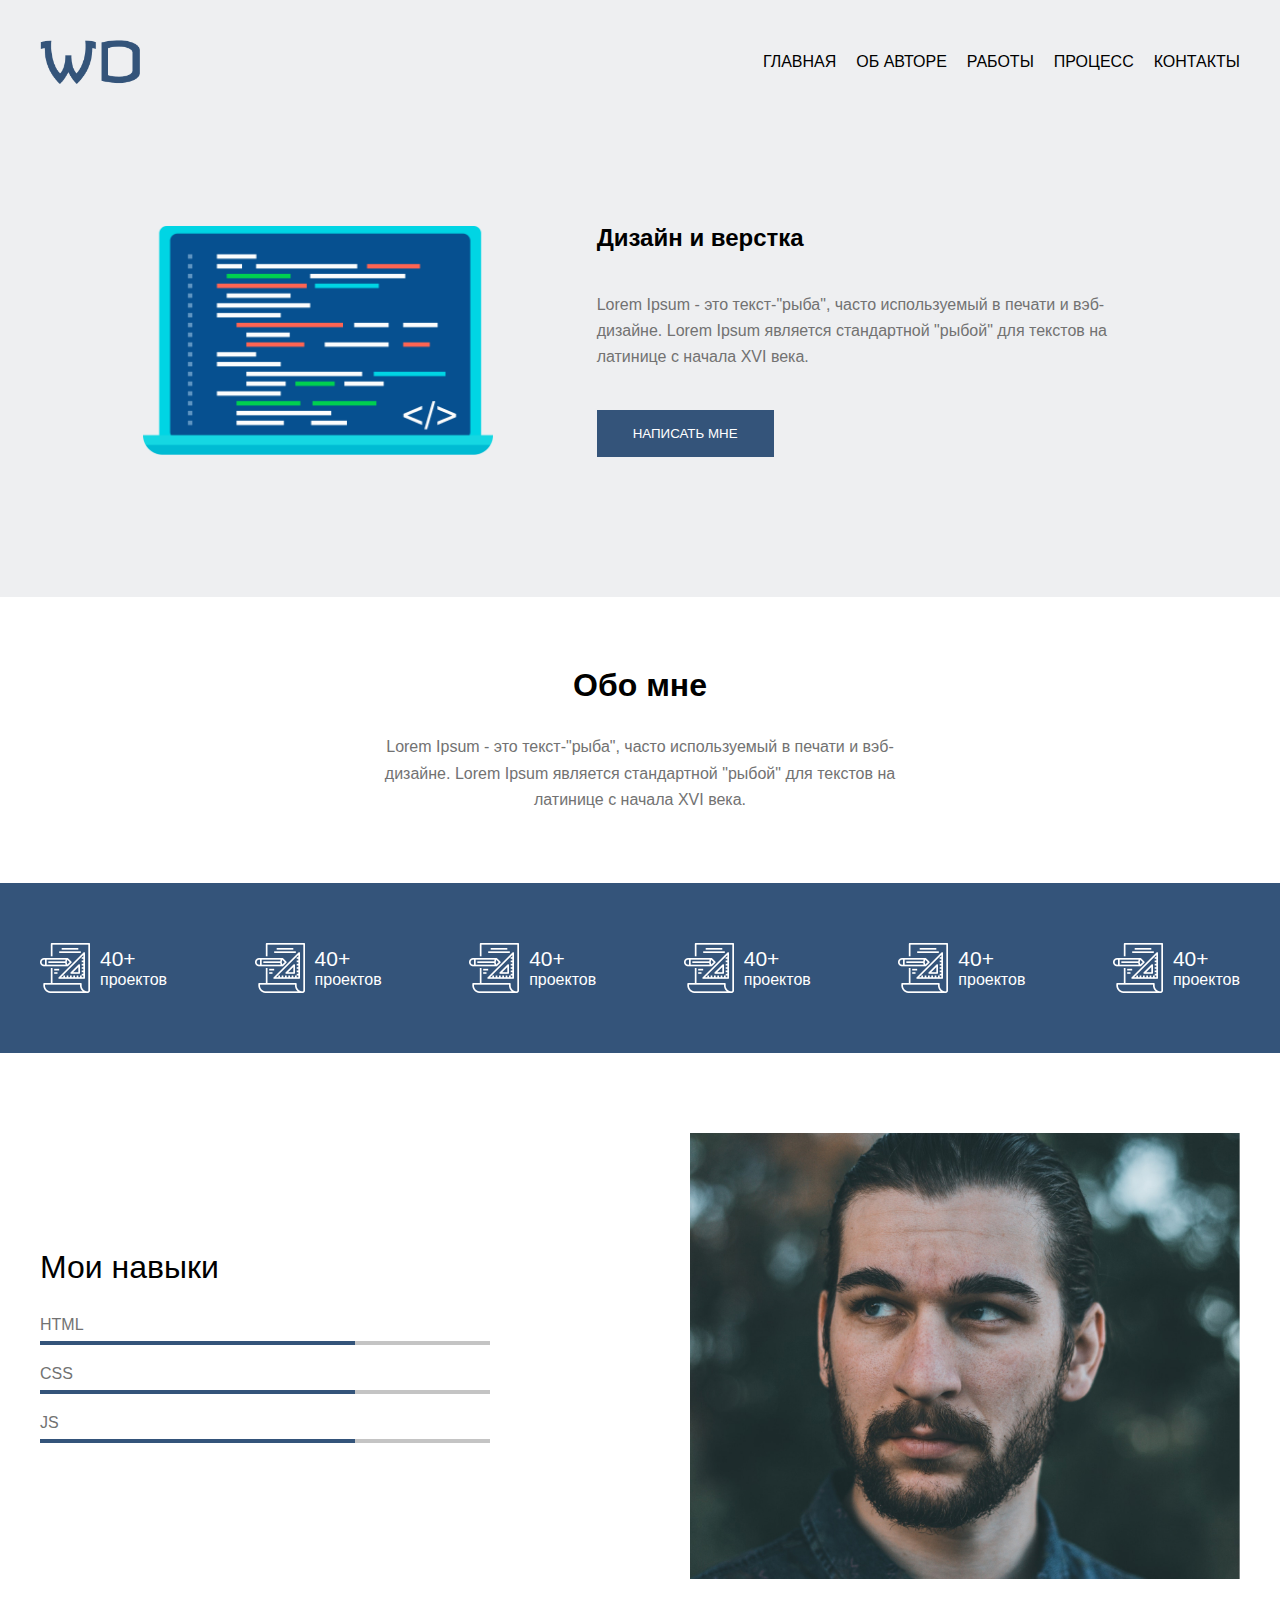
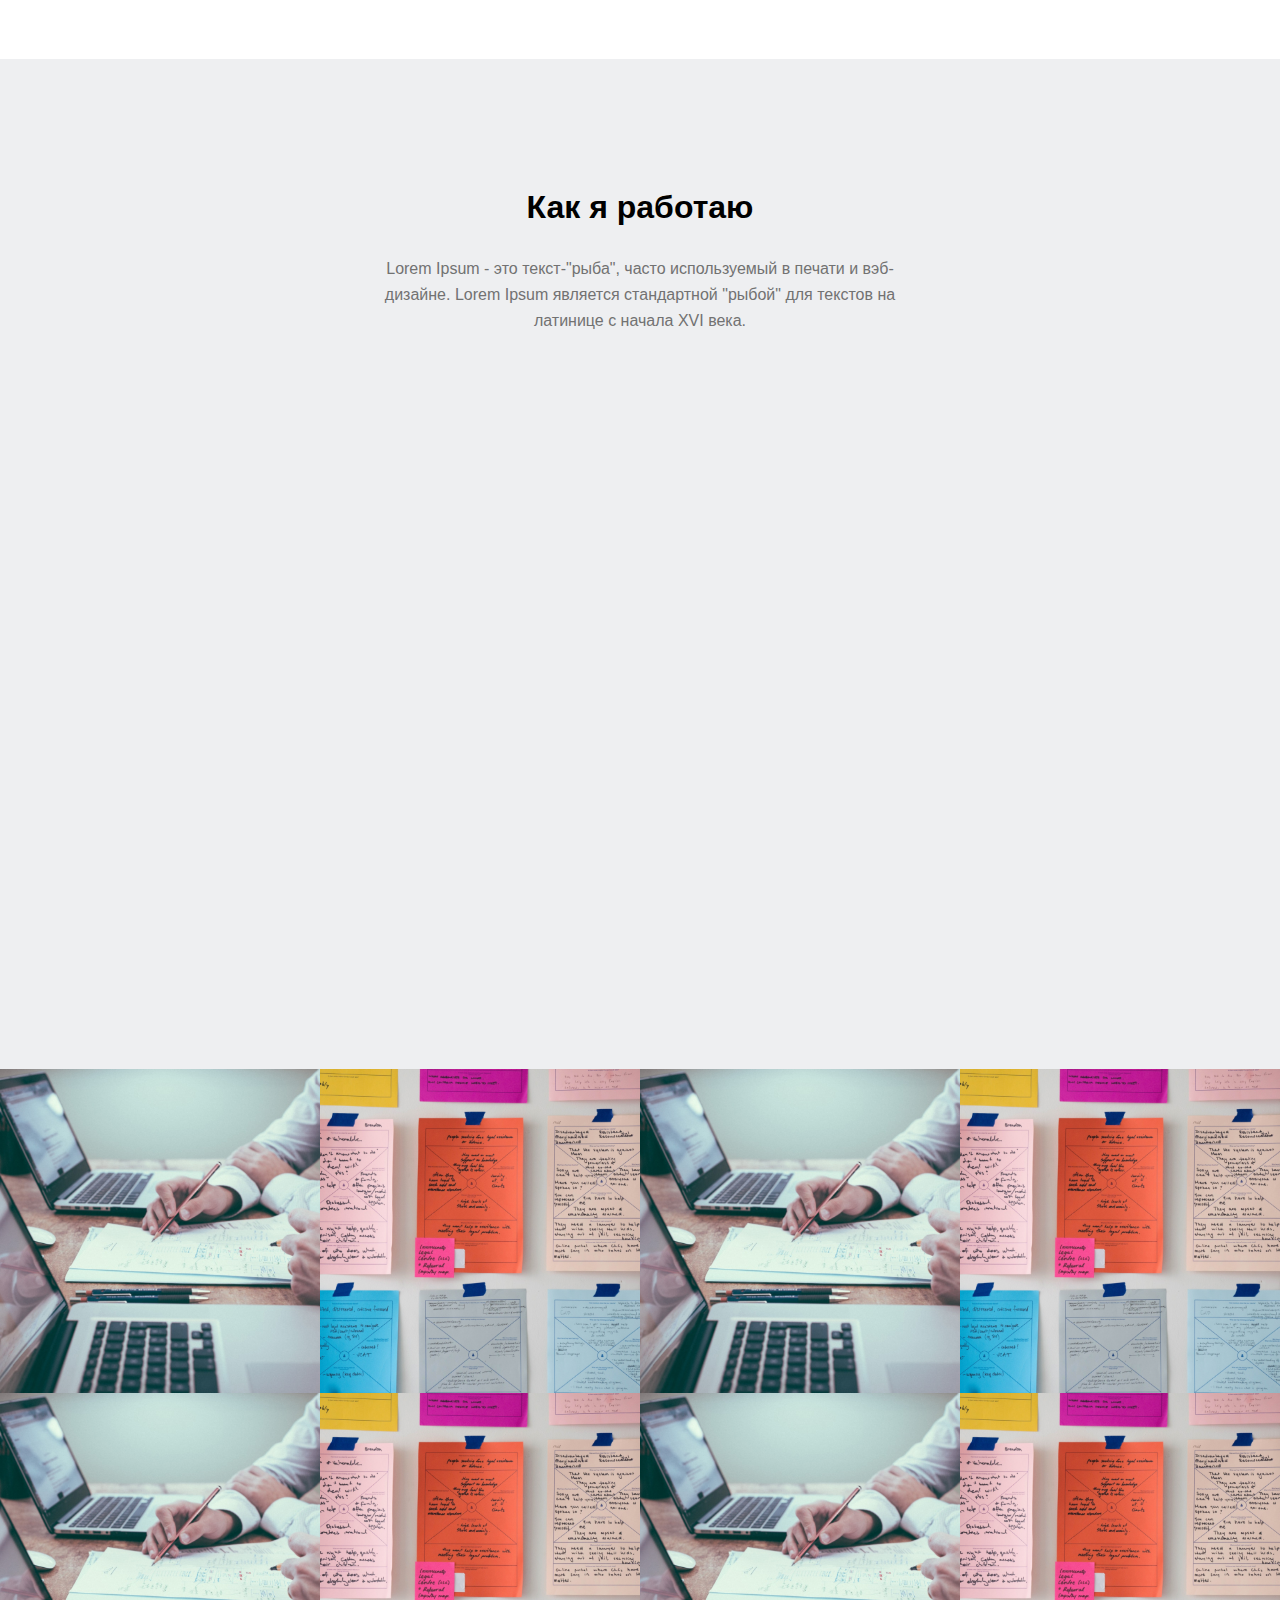
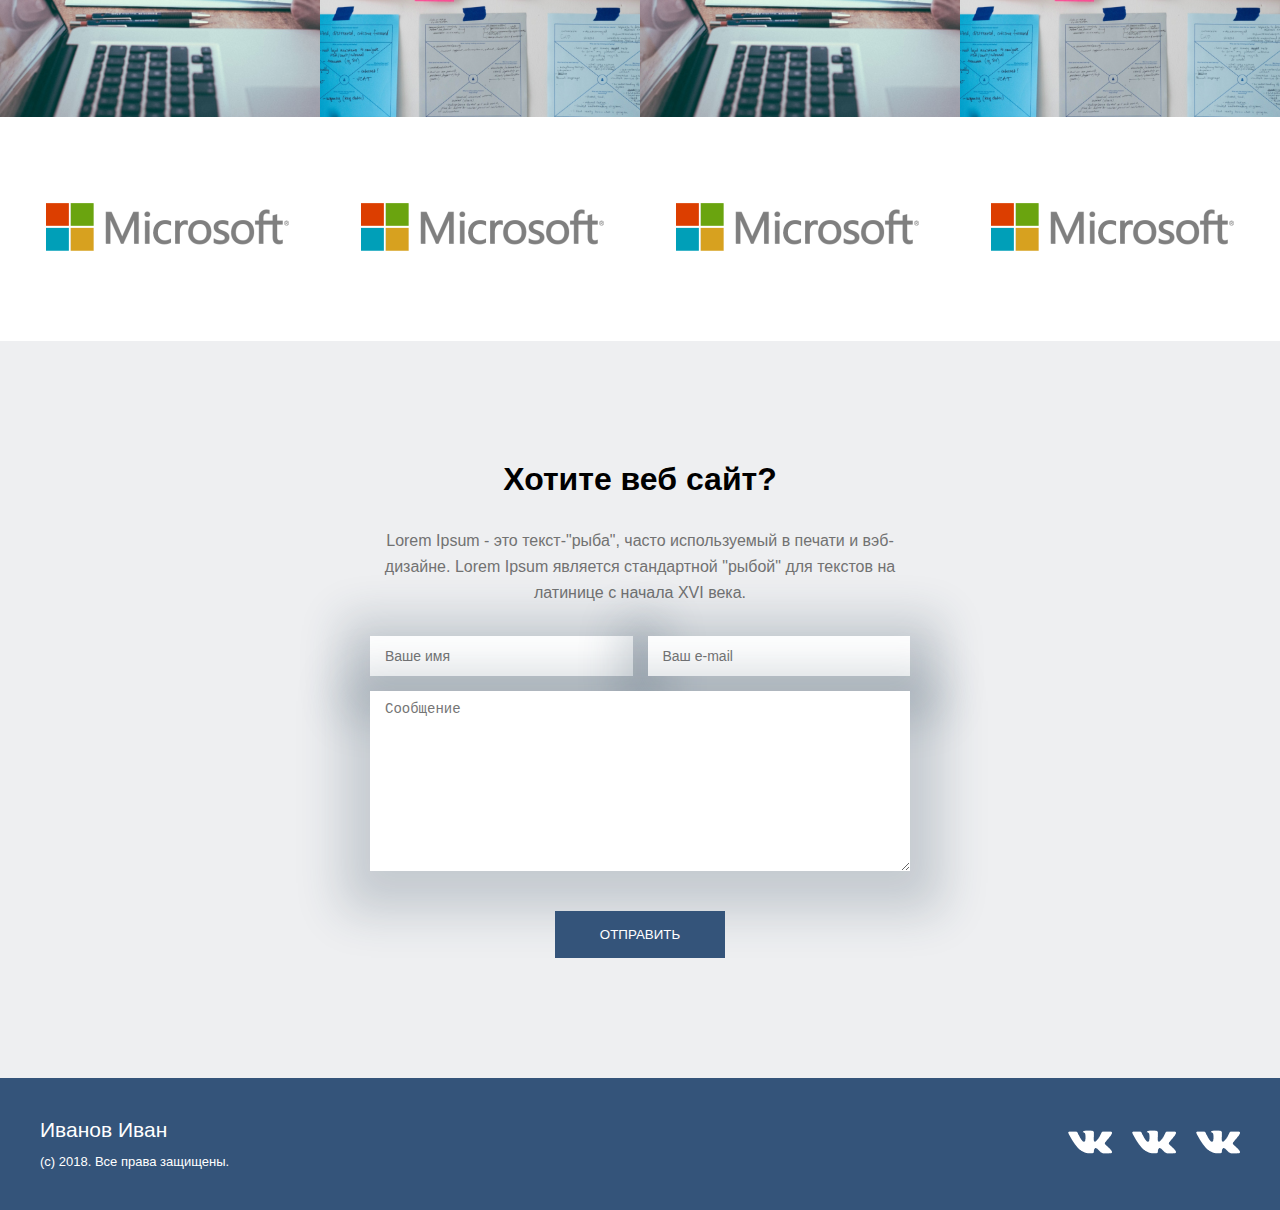
<file: index.html>
<!DOCTYPE html>
<html lang="en">
<head>
    <meta charset="UTF-8">
    <meta http-equiv="X-UA-Compatible" content="IE=edge">
    <meta name="viewport" content="width=device-width, initial-scale=1.0">
    <link rel="stylesheet" href="css/loh.css">
    <link rel="stylesheet" href="css/media.css">
    <title>Document</title>
</head>
<body>
    <header class="header">
        <div class="bg-gray">
            <div class="container">
                <nav class="navbar">
                    <img src="img/logo.png" alt="logo">
                    <ul class="navbar-menu">
                        <li><a href="#"></a>ГЛАВНАЯ</li>
                        <li><a href="#"></a>ОБ АВТОРЕ</li>
                        <li><a href="#"></a>РАБОТЫ</li>
                        <li><a href="#"></a>ПРОЦЕСС</li>
                        <li><a href="#"></a>КОНТАКТЫ</li>
                    </ul>
                </nav>


            <main class="main">
                <img src="img/main-bg.png" alt="">
                <div class="main-text">
                    <h2>Дизайн и верстка</h2>
                    <P>Lorem Ipsum - это текст-"рыба", часто используемый в печати и вэб-дизайне. Lorem Ipsum является стандартной "рыбой" для текстов на латинице с начала XVI века.</P>
                    <button class="btn">НАПИСАТЬ МНЕ</button>
                </div>
            </main>    
            </div>
        </div>
    </header>

    <section>
        <div class="container">
           <div class="text-block">
            <h2 class="text-block_title">
                Обо мне
            </h2>
            <p class="text-block_subtitle">
                Lorem Ipsum - это текст-"рыба", часто используемый в печати и вэб-дизайне. Lorem Ipsum является стандартной "рыбой" для текстов на латинице с начала XVI века.
            </p>
           </div>
        </div>
    </section>

    <section>
        <div class="bg-blue">
            <div class="container">
                <div class="projects">
                    <div class="projects-item">
                        <img src="img/project.png" alt="project">
                        <div class="projects-text">
                            <span>40+</span>
                            <p>проектов</p>
                        </div>
                    </div>
                    <div class="projects-item">
                        <img src="img/project.png" alt="project">
                        <div class="projects-text">
                            <span>40+</span>
                            <p>проектов</p>
                        </div>
                    </div>
                    <div class="projects-item">
                        <img src="img/project.png" alt="project">
                        <div class="projects-text">
                            <span>40+</span>
                            <p>проектов</p>
                        </div>
                    </div>
                    <div class="projects-item">
                        <img src="img/project.png" alt="project">
                        <div class="projects-text">
                            <span>40+</span>
                            <p>проектов</p>
                        </div>
                    </div>
                    <div class="projects-item">
                        <img src="img/project.png" alt="project">
                        <div class="projects-text">
                            <span>40+</span>
                            <p>проектов</p>
                        </div>
                    </div>
                    <div class="projects-item">
                        <img src="img/project.png" alt="project">
                        <div class="projects-text">
                            <span>40+</span>
                            <p>проектов</p>
                        </div>
                    </div>
                </div>
            </div>
        </div>
    </section>

    <section>
        <div class="container">
            <div class="skills">
                <div class="skills-item">
                    <h2>Мои навыки</h2>
                    <div class="skills-progress">
                        <div class="skills-progress_item">
                            <label for="">HTML</label>
                            <progress max="100" value="70"></progress>
                        </div>

                        <div class="skills-progress_item">
                            <label for="">CSS</label>
                            <progress max="100" value="70"></progress>
                        </div>

                        <div class="skills-progress_item">
                            <label for="">JS</label>
                            <progress max="100" value="70"></progress>
                        </div>
                    </div>
                </div>
                <img src="img/skils-bg.jpg" alt="skills-bg">
            </div>
        </div>
    </section>



    
    <section>
        <div class="bg-gray">
            <div class="container">
                <div class="works">
                    <div class="text-block">
                        <h2 class="text-block_title">
                            Как я работаю
                        </h2>
                        <p class="text-block_subtitle">
                            Lorem Ipsum - это текст-"рыба", часто используемый в печати и вэб-дизайне. Lorem Ipsum является стандартной "рыбой" для текстов на латинице с начала XVI века.
                        </p>
                    </div>
                    <iframe width="100%" height="600" src="https://www.youtube.com/embed/_64psC81JF8?si=XLiCdC88Gc3waJpb" title="YouTube video player" frameborder="0" allow="accelerometer; autoplay; clipboard-write; encrypted-media; gyroscope; picture-in-picture; web-share" allowfullscreen></iframe>
                </div>
            </div>
        </div>
    </section>

    <section>
        <div class="images">
            <div class="images-item">
                <img src="img/work-bg-1.jpg" alt="">
            </div>
            <div class="images-item">
                <img src="img/work-bg-2.jpg" alt="">
            </div>
            <div class="images-item">
                <img src="img/work-bg-1.jpg" alt="">
            </div>
            <div class="images-item">
                <img src="img/work-bg-2.jpg" alt="">
            </div>
            <div class="images-item">
                <img src="img/work-bg-1.jpg" alt="">
            </div>
            <div class="images-item">
                <img src="img/work-bg-2.jpg" alt="">
            </div>
            <div class="images-item">
                <img src="img/work-bg-1.jpg" alt="">
            </div>
            <div class="images-item">
                <img src="img/work-bg-2.jpg" alt="">
            </div>
        </div>
    </section>

    <section>
        <div class="container">
            <div class="company">
                <a href="#"><img src="img/company.png" alt=""></a>
                <a href="#"><img src="img/company.png" alt=""></a>
                <a href="#"><img src="img/company.png" alt=""></a>
                <a href="#"><img src="img/company.png" alt=""></a>
            </div>
        </div>
    </section>

    <section>
        <div class="bg-gray">
            <div class="container">
                <div class="form-feedback">
                    <div class="text-block">
                        <div class="text-block_title">
                            <h2 class="text-block_title">
                                Хотите веб сайт?
                            </h2>
                            <p class="text-block_subtitle">
                                Lorem Ipsum - это текст-"рыба", часто используемый в печати и вэб-дизайне. Lorem Ipsum является стандартной "рыбой" для текстов на латинице с начала XVI века. 
                            </p>
                        </div>
                        <form action="index.php" class="form">
                            <div class="form-input">
                                <input type="text" placeholder="Ваше имя">
                                <input type="text" placeholder="Ваш e-mail">
                            </div>
                            <textarea name="" id="" cols="30" rows="10" placeholder="Сообщение"></textarea>
                            <button class="btn">ОТПРАВИТЬ</button>
                        </form>
                    </div>
                </div>
            </div>
        </div>
    </section>

    <footer>
        <div class="bg-blue">
            <div class="container">
                <div class="footer">
                    <div class="footer-text">
                        <p>Иванов Иван</p>
                        <span>(с) 2018. Все права защищены.</span>
                    </div>
                    <div class="footer-social">
                        <a href="#"><img src="img/vk.png" alt=""></a>
                        <a href="#"><img src="img/vk.png" alt=""></a>
                        <a href="#"><img src="img/vk.png" alt=""></a>
                    </div>
                </div>
            </div>
        </div>
    </footer>

    
</body>
</html>
</file>
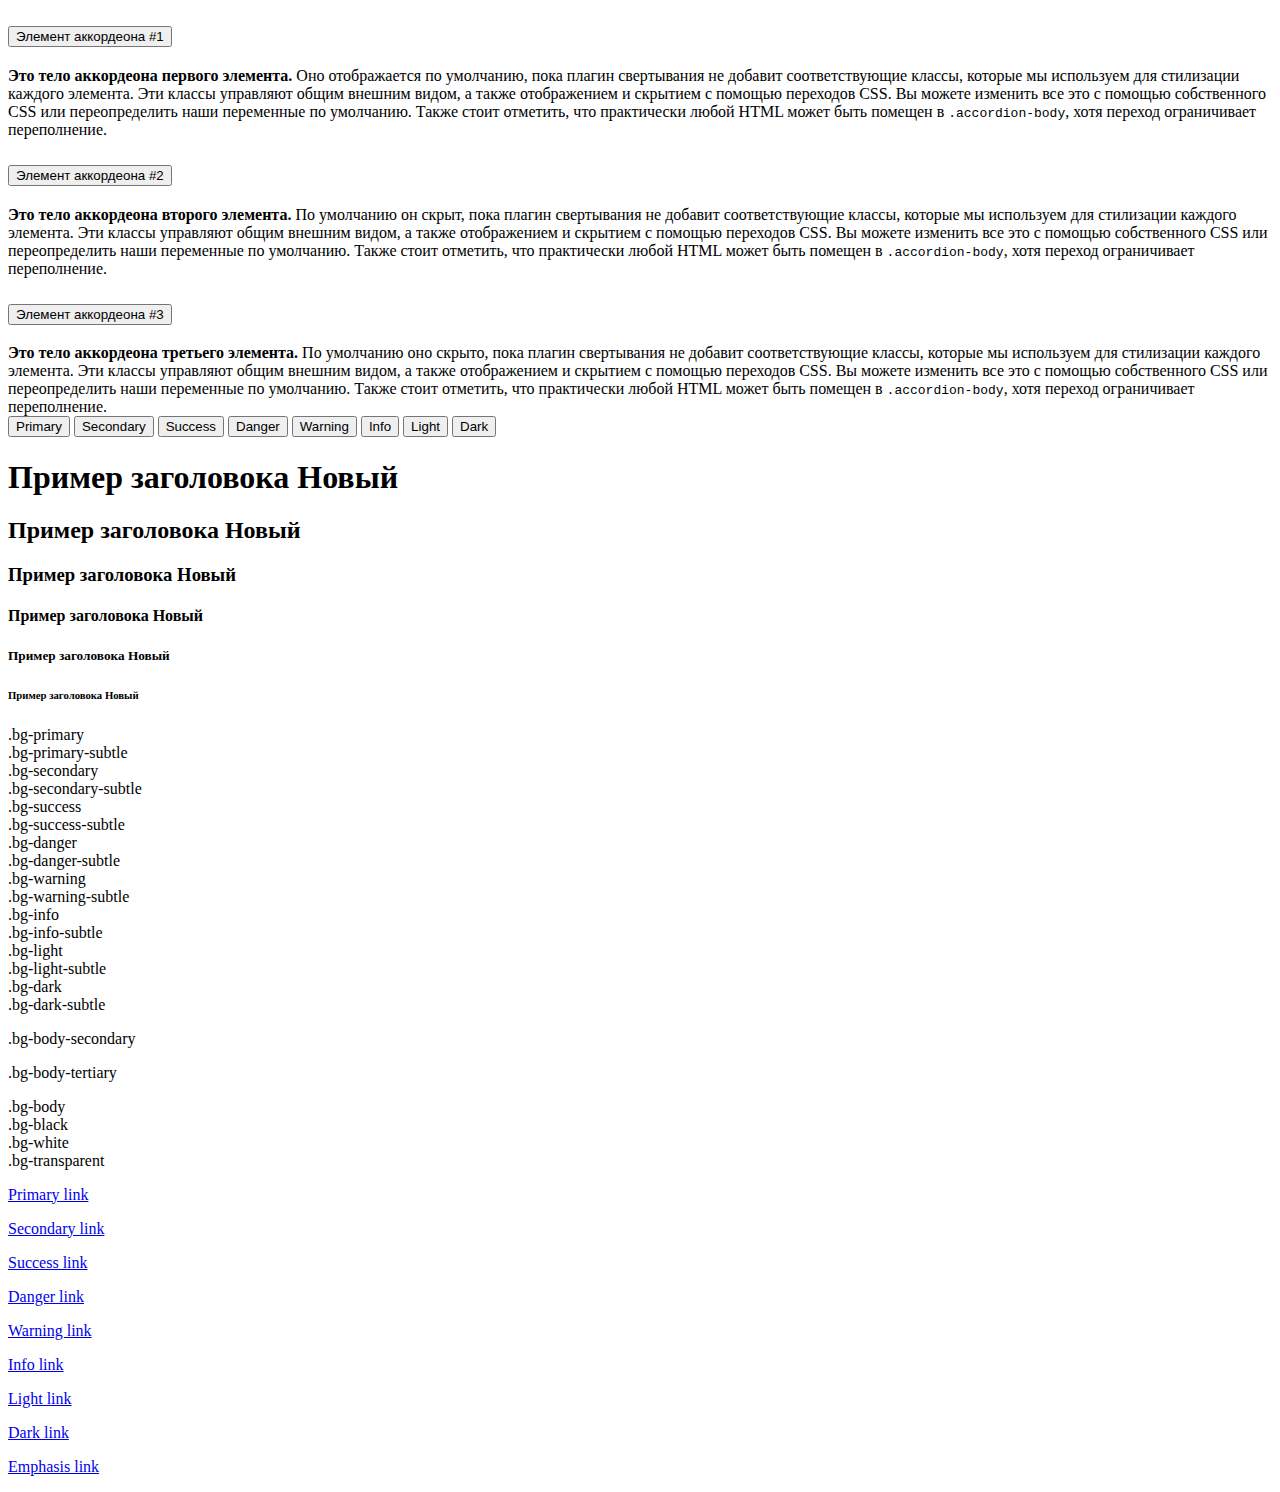
<file: bootstrap.html>
<!DOCTYPE html>
<html lang="en">
<head>
    <meta charset="UTF-8">
    <meta name="viewport" content="width=device-width, initial-scale=1.0">
    <link href="https://cdn.jsdelivr.net/npm/bootstrap@5.3.1/dist/css/bootstrap.min.css" rel="stylesheet" integrity="sha384-4bw+/aepP/YC94hEpVNVgiZdgIC5+VKNBQNGCHeKRQN+PtmoHDEXuppvnDJzQIu9" crossorigin="anonymous">
    <title>Document</title>
</head>
<body>
    <div class="container-fluid">
        <div class="accordion" id="accordionExample">
            <div class="accordion-item">
              <h2 class="accordion-header">
                <button class="accordion-button" type="button" data-bs-toggle="collapse" data-bs-target="#collapseOne" aria-expanded="true" aria-controls="collapseOne">
                  Элемент аккордеона #1
                </button>
              </h2>
              <div id="collapseOne" class="accordion-collapse collapse show" data-bs-parent="#accordionExample">
                <div class="accordion-body">
                  <strong>Это тело аккордеона первого элемента.</strong> Оно отображается по умолчанию, пока плагин свертывания не добавит соответствующие классы, которые мы используем для стилизации каждого элемента. Эти классы управляют общим внешним видом, а также отображением и скрытием с помощью переходов CSS. Вы можете изменить все это с помощью собственного CSS или переопределить наши переменные по умолчанию. Также стоит отметить, что практически любой HTML может быть помещен в <code>.accordion-body</code>, хотя переход ограничивает переполнение.
                </div>
              </div>
            </div>
            <div class="accordion-item">
              <h2 class="accordion-header">
                <button class="accordion-button collapsed" type="button" data-bs-toggle="collapse" data-bs-target="#collapseTwo" aria-expanded="false" aria-controls="collapseTwo">
                  Элемент аккордеона #2
                </button>
              </h2>
              <div id="collapseTwo" class="accordion-collapse collapse" data-bs-parent="#accordionExample">
                <div class="accordion-body">
                  <strong>Это тело аккордеона второго элемента.</strong> По умолчанию он скрыт, пока плагин свертывания не добавит соответствующие классы, которые мы используем для стилизации каждого элемента. Эти классы управляют общим внешним видом, а также отображением и скрытием с помощью переходов CSS. Вы можете изменить все это с помощью собственного CSS или переопределить наши переменные по умолчанию. Также стоит отметить, что практически любой HTML может быть помещен в <code>.accordion-body</code>, хотя переход ограничивает переполнение.
                </div>
              </div>
            </div>
            <div class="accordion-item">
              <h2 class="accordion-header">
                <button class="accordion-button collapsed" type="button" data-bs-toggle="collapse" data-bs-target="#collapseThree" aria-expanded="false" aria-controls="collapseThree">
                  Элемент аккордеона #3
                </button>
              </h2>
              <div id="collapseThree" class="accordion-collapse collapse" data-bs-parent="#accordionExample">
                <div class="accordion-body">
                  <strong>Это тело аккордеона третьего элемента.</strong> По умолчанию оно скрыто, пока плагин свертывания не добавит соответствующие классы, которые мы используем для стилизации каждого элемента. Эти классы управляют общим внешним видом, а также отображением и скрытием с помощью переходов CSS. Вы можете изменить все это с помощью собственного CSS или переопределить наши переменные по умолчанию. Также стоит отметить, что практически любой HTML может быть помещен в <code>.accordion-body</code>, хотя переход ограничивает переполнение.
                </div>
              </div>
            </div>
          </div>
          <button type="button" class="btn btn-outline-primary">Primary</button>
          <button type="button" class="btn btn-outline-secondary">Secondary</button>
          <button type="button" class="btn btn-outline-success">Success</button>
          <button type="button" class="btn btn-outline-danger">Danger</button>
          <button type="button" class="btn btn-outline-warning">Warning</button>
          <button type="button" class="btn btn-outline-info">Info</button>
          <button type="button" class="btn btn-outline-light">Light</button>
          <button type="button" class="btn btn-outline-dark">Dark</button>


          <h1>Пример заголовока <span class="badge bg-secondary">Новый</span></h1>
          <h2>Пример заголовока <span class="badge bg-secondary">Новый</span></h2>
          <h3>Пример заголовока <span class="badge bg-secondary">Новый</span></h3>
          <h4>Пример заголовока <span class="badge bg-secondary">Новый</span></h4>
          <h5>Пример заголовока <span class="badge bg-secondary">Новый</span></h5>
          <h6>Пример заголовока <span class="badge bg-secondary">Новый</span></h6>

          <div class="p-3 mb-2 bg-primary text-white">.bg-primary</div>
          <div class="p-3 mb-2 bg-primary-subtle text-emphasis-primary">.bg-primary-subtle</div>
          <div class="p-3 mb-2 bg-secondary text-white">.bg-secondary</div>
          <div class="p-3 mb-2 bg-secondary-subtle text-emphasis-secondary">.bg-secondary-subtle</div>
          <div class="p-3 mb-2 bg-success text-white">.bg-success</div>
          <div class="p-3 mb-2 bg-success-subtle text-emphasis-success">.bg-success-subtle</div>
          <div class="p-3 mb-2 bg-danger text-white">.bg-danger</div>
          <div class="p-3 mb-2 bg-danger-subtle text-emphasis-danger">.bg-danger-subtle</div>
          <div class="p-3 mb-2 bg-warning text-dark">.bg-warning</div>
          <div class="p-3 mb-2 bg-warning-subtle text-emphasis-warning">.bg-warning-subtle</div>
          <div class="p-3 mb-2 bg-info text-dark">.bg-info</div>
          <div class="p-3 mb-2 bg-info-subtle text-emphasis-info">.bg-info-subtle</div>
          <div class="p-3 mb-2 bg-light text-dark">.bg-light</div>
          <div class="p-3 mb-2 bg-light-subtle text-emphasis-light">.bg-light-subtle</div>
          <div class="p-3 mb-2 bg-dark text-white">.bg-dark</div>
          <div class="p-3 mb-2 bg-dark-subtle text-emphasis-dark">.bg-dark-subtle</div>
          <p class="p-3 mb-2 bg-body-secondary">.bg-body-secondary</p>
          <p class="p-3 mb-2 bg-body-tertiary">.bg-body-tertiary</p>
      
          <div class="p-3 mb-2 bg-body text-body">.bg-body</div>
          <div class="p-3 mb-2 bg-black text-white">.bg-black</div>
          <div class="p-3 mb-2 bg-white text-dark">.bg-white</div>
          <div class="p-3 mb-2 bg-transparent text-body">.bg-transparent</div>

        <p><a href="#" class="link-primary link-offset-2 link-underline-opacity-25 link-underline-opacity-100-hover">Primary link</a></p>
        <p><a href="#" class="link-secondary link-offset-2 link-underline-opacity-25 link-underline-opacity-100-hover">Secondary link</a></p>
        <p><a href="#" class="link-success link-offset-2 link-underline-opacity-25 link-underline-opacity-100-hover">Success link</a></p>
        <p><a href="#" class="link-danger link-offset-2 link-underline-opacity-25 link-underline-opacity-100-hover">Danger link</a></p>
        <p><a href="#" class="link-warning link-offset-2 link-underline-opacity-25 link-underline-opacity-100-hover">Warning link</a></p>
        <p><a href="#" class="link-info link-offset-2 link-underline-opacity-25 link-underline-opacity-100-hover">Info link</a></p>
        <p><a href="#" class="link-light link-offset-2 link-underline-opacity-25 link-underline-opacity-100-hover">Light link</a></p>
        <p><a href="#" class="link-dark link-offset-2 link-underline-opacity-25 link-underline-opacity-100-hover">Dark link</a></p>
        <p><a href="#" class="link-body-emphasis link-offset-2 link-underline-opacity-25 link-underline-opacity-75-hover">Emphasis link</a></p>
    </div>
    <script src="https://cdn.jsdelivr.net/npm/bootstrap@5.3.1/dist/js/bootstrap.bundle.min.js" integrity="sha384-HwwvtgBNo3bZJJLYd8oVXjrBZt8cqVSpeBNS5n7C8IVInixGAoxmnlMuBnhbgrkm" crossorigin="anonymous"></script>
</body>
</html>
</file>
<file: css/loh.css>
*{
    margin: 0;
    padding: 0;
    box-sizing: border-box;
}
body{
    font-family: "Roboto", "Helvetica Neue", Helvetica, sans-serif;
}
.container{
    max-width: 1200px;
    margin: auto;
}
.bg-gray{
    background-color: #EEEFF1;
}
.navbar{
    display: flex;
    justify-content: space-between;
    align-items: center;
    padding-top: 40px;
}
.navbar img{
    width: 100px;
    height: auto;
}
.navbar-menu{
    display: flex;
    column-gap: 20px;
    list-style: none;
}
.navbar-menu a{
    color: #000;
    text-decoration: none;
    font-size: 16px;
    transition: all .3s;
}
.navbar-menu a:hover{
    color: #34547A;
}
.main{
    display: flex;
    justify-content: space-evenly;
    align-items: center;
    padding: 140px 0;
}
.main img{
    width: 350px;
    height: auto;
}
.main-text{
    max-width: 540px;
}
.main-text h1{
    color: #000;
    font-size: 48px;
    font-weight: 500;
}
.main-text p{
    color: #727272;
    font-size: 16px;
    font-weight: 400;
    line-height: 164.063%;
    margin: 40px 0;
}
.btn{
    background-color: #34547A;
    color: #fff;
    padding: 15px 35px;
    border: 1px solid #34547A;
    cursor: pointer;
}
.btn:hover{
    background-color: transparent;
    color: #34547A;
    transition: all .3s;
}



.text-block{
    max-width: 540px;
    text-align: center;
    margin: 70px auto;
}
.text-block_title{
    color: #000;
    font-size: 32px;
    font-weight: 500px;
    margin-bottom: 30px;
}
.text-block_subtitle{
    color: #727272;
    font-size: 16px;
    font-weight: 400;
    line-height: 164%;
}


.bg-blue{
    background-color: #34547A;
}
.projects{
    display: flex;
    justify-content: space-between;
    padding: 60px 0;
}
.projects-item{
    display: flex;
    align-items: center;
    column-gap: 10px;
}
.projects-item img{
    width: 50px;
    height: 50px;
}
.projects-text span{
    color: #FFF;
    font-size: 21px;
    font-weight: 500;
}
.projects-text p{
    color: #FFF;
    font-size: 16px;
    font-weight: 400;
}


.skills{
    display: flex;
    justify-content: space-between;
    align-items: center;
    margin: 80px 0;
}
.skills img{
    width: 550px;
    height: auto;
}
.skills-item{
    width: 450px;
}
.skills-item h2{
    color: #000;
    font-size: 32px;
    font-weight: 500;
    margin-bottom: 30px;
}
.skills-progress_item{
    width: 100%;
    display: flex;
    flex-direction: column;
    row-gap: 7px;
    margin-bottom: 20px;
}
.skills-progress_item label{
    color: #727272;
    font-size: 16px;
    font-weight: 400;
}
.skills-progress_item progress{
    background-color: #C4C4C4;
    width: 100%;
    height: 4px;
}
progress::-webkit-progress-bar{
    background-color: #C4C4C4;
}
progress::-webkit-progress-value{
    background-color: #34547A;
}



.works{
    padding: 60px 0;
}

.images{
    display: grid;
    grid-template-columns: repeat(4, 1fr);
}
.images img{
    width: 100%;
    height: 100%;
}
.images-item{
    position: relative;
}
.images-item:hover:before{
    content: '';
    position: absolute;
    top: 0;
    left: 0;
    background-color: #34547a7c;
    background-image: url(../img/view.png);
    background-repeat: no-repeat;
    background-position: center;
    width: 100%;
    height: 100%;
}


.company{
    padding: 50px 0;
    display: flex;
    justify-content: space-between;
}

.form-feedback{
    padding: 50px 0;
}
.form{
    margin: auto;
    width: 540px;
    display: flex;
    flex-direction: column;
}
.form-input{
    margin-bottom: 15px;
    display: flex;
    justify-content: space-between;
    column-gap: 15px;
}
.form-input input{
    width: 100%;
    border: 0;
    padding: 7px 15px;
    height: 40px;
    outline: none;
    font-size: 14px;
    -webkit-box-shadow: 2px 11px 44px 30px rgba(34, 60, 80, 0.2);
    -moz-box-shadow:  2px 11px 44px 30px rgba(34, 60, 80, 0.2);
    box-shadow:  2px 11px 44px 30px rgba(34, 60, 80, 0.2);
}
.form-input input:focus{
    border: 1px solid rgb(0, 94, 255);
    background-color: #34547a7e;
}
textarea{
    border: none;
    padding: 10px 15px;
    outline: none;
    font-size: 14px;
    -webkit-box-shadow: 2px 11px 44px 30px rgba(34, 60, 80, 0.2);
    -moz-box-shadow:  2px 11px 44px 30px rgba(34, 60, 80, 0.2);
    box-shadow:  2px 11px 44px 30px rgba(34, 60, 80, 0.2);
}
textarea:focus{
    border: 1px solid rgb(0, 94, 255);
    background-color: #34547a7e;
}
.form .btn{
    display: inline-block;
    width: 170px;
    margin: 40px auto 0 auto;
}

.footer{
    display: flex;
    justify-content: space-between;
    align-items: center;
    padding: 40px 0;
}
.footer-text p{
    color: #FFF;
    font-size: 21px;
    font-weight: 500;
    margin-bottom: 10px;
}
.footer-text span{
    color: #FFF;
    font-size: 13px;
    font-weight: 400;
}
.footer-social{
    display: flex;
    column-gap: 20px;
}
.footer-social img:hover{
    transform: scale(1.2);
    transition: all .3s;
}
.footer-social img{
    transform: scale(1);
    transition: all .3s;
}
</file>
<file: css/media.css>
@media (min-width: 500px) and (max-width: 1000px){
    .main{
        flex-direction: column;
        justify-content: space-between;
    }
    .skills{
        flex-direction: column;
    }
    .projects{
        flex-direction: column;
        align-items: center;
        row-gap: 20px;
    }
    .company{
        flex-direction: column;
        align-items: center;
    }
    .images{
        display: flex;
        flex-direction: column;
        justify-content: space-evenly;
    }
    .footer{
        align-items: center;
        justify-content: center;
    }
}
</file>
